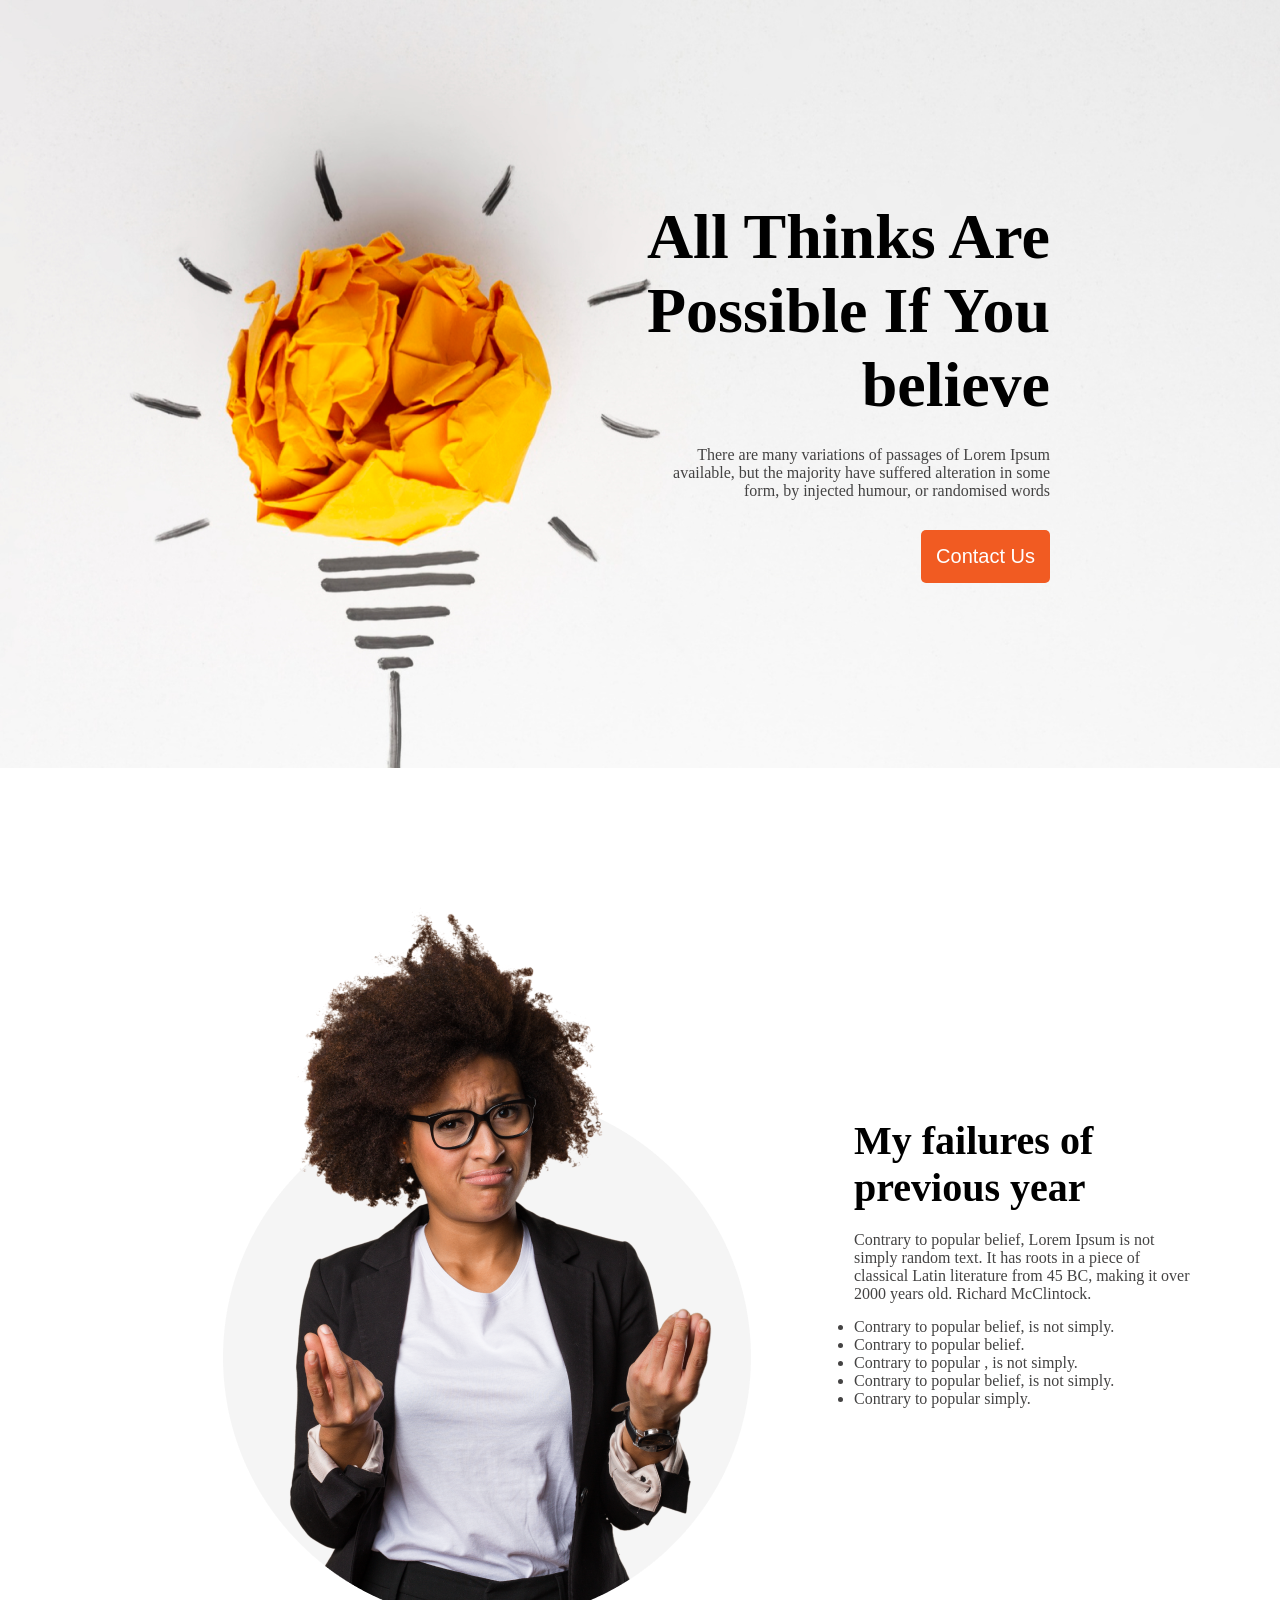
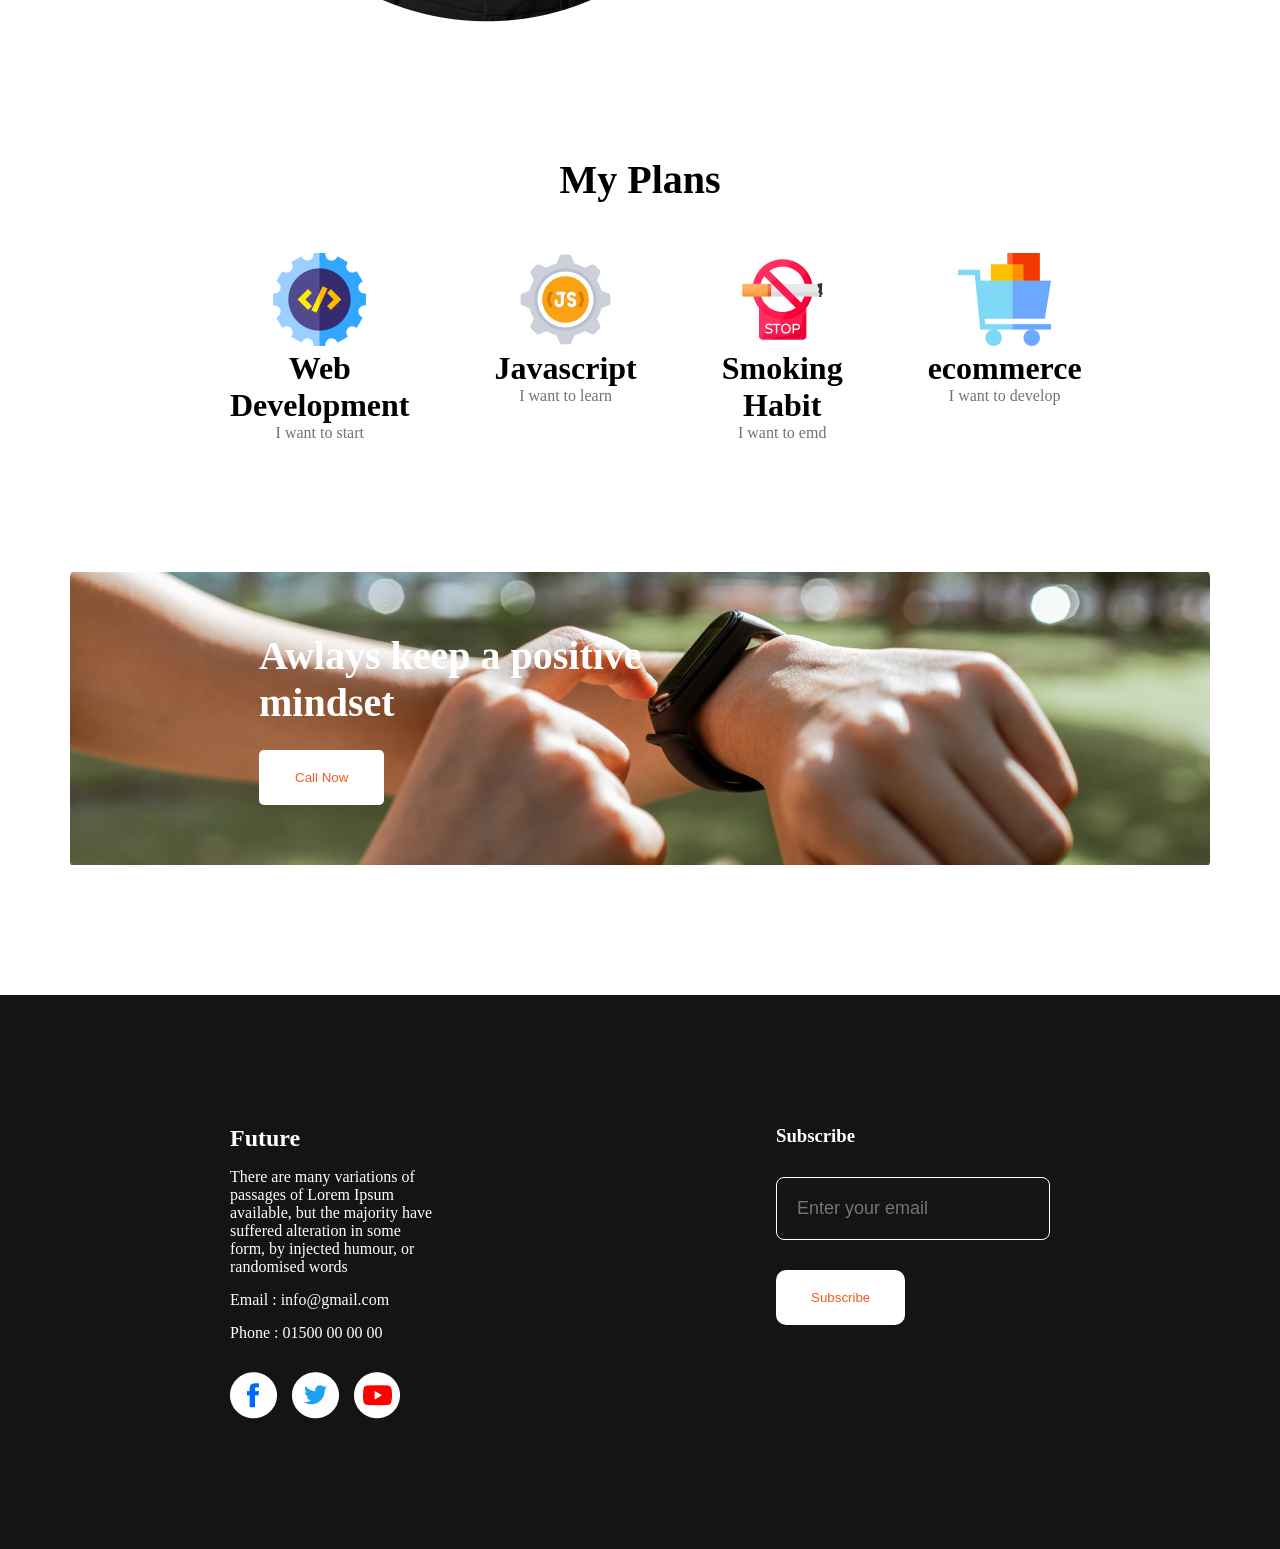
<file: index.html>
<!DOCTYPE html>
<html lang="en">
  <head>
    <meta charset="UTF-8" />
    <meta name="viewport" content="width=device-width, initial-scale=1.0" />
    <title>project</title>
    <link rel="stylesheet" href="style.css" />
  </head>
  <body>
    <header></header>
    <main>
      <section class="banner-container">
        <h2 class="banner-title">
          All Thinks Are <br />
          Possible If You <br />
          believe
        </h2>
        <p class="banner-paragraph">
          There are many variations of passages of Lorem Ipsum <br />
          available, but the majority have suffered alteration in some <br />
          form, by injected humour, or randomised words
        </p>
        <button class="banner-btn">Contact Us</button>
      </section>
      <!-- person section -->
      <section class="person-container">
        <div>
          <img src="../person.png" alt="" />
        </div>
        <div>
          <h3 class="person-title">
            My failures of <br />
            previous year
          </h3>
          <p class="person-paragraph">
            Contrary to popular belief, Lorem Ipsum is not <br />
            simply random text. It has roots in a piece of <br />
            classical Latin literature from 45 BC, making it over <br />
            2000 years old. Richard McClintock.
          </p>
          <ul class="person-list">
            <li>Contrary to popular belief, is not simply.</li>
            <li>Contrary to popular belief.</li>
            <li>Contrary to popular , is not simply.</li>
            <li>Contrary to popular belief, is not simply.</li>
            <li>Contrary to popular simply.</li>
          </ul>
        </div>
      </section>
      <!-- plans section -->
      <section class="plans-container">
        <h3 class="plans-title">My Plans</h3>
        <div class="plans-icon-section">
          <div>
            <img src="../icons/web.png" alt="" />
            <div>
              <h3 class="plans-icon-title">Web Development</h3>
              <p class="plans-icon-paragraph">I want to start</p>
            </div>
          </div>
          <div>
            <div><img src="../icons/js.png" alt="" /></div>
            <div>
              <h3 class="plans-icon-title">Javascript</h3>
              <p class="plans-icon-paragraph">I want to learn</p>
            </div>
          </div>
          <div>
            <img src="../icons/smoke.png" alt="" />
            <div>
              <h3 class="plans-icon-title">Smoking Habit</h3>
              <p class="plans-icon-paragraph">I want to emd</p>
            </div>
          </div>
          <div>
            <img src="../icons/ecom.png" alt="" />
            <div>
              <h3 class="plans-icon-title">ecommerce</h3>
              <p class="plans-icon-paragraph">I want to develop</p>
            </div>
          </div>
        </div>
      </section>
      <!-- positive mindset section -->
      <section class="positive-container">
        <h1 class="positive-title">
          Awlays keep a positive <br />
          mindset
        </h1>
        <button class="positive-btn">Call Now</button>
      </section>
    </main>
    <footer>
      <section class="future-footer-section">
        <div>
          <h2>Future</h2>
          <p class="future-paragraph">
            There are many variations of passages of Lorem Ipsum <br />
            available, but the majority have suffered alteration in some <br />
            form, by injected humour, or randomised words
          </p>
          <p class="email">Email : info@gmail.com</p>
          <p>Phone : 01500 00 00 00</p>
          <div class="future-icon">
            <img src="../icons/fb.png" alt="" />
            <img src="../icons/twitter.png" alt="" />
            <img src="../icons/youtube.png" alt="" />
          </div>
        </div>
        <div>
          <h3>Subscribe</h3>
          <input
            type="email"
            name=""
            placeholder="Enter your email"
            id="your-email"
          />
          <br />
          <button class="subscribe-btn">Subscribe</button>
        </div>
      </section>
    </footer>
  </body>
</html>
</file>
<file: style.css>
* {
  margin: 0;
  padding: 0;
  box-sizing: border-box;
}
.banner-container {
  text-align: end;
  padding-right: 230px;
  padding-top: 200px;
  padding-bottom: 185px;
  background-image: url("../banner/banner1.png");
}
.banner-title {
  font-size: 4rem;
}
.banner-paragraph {
  color: #444343;
  margin-top: 24px;
}
.banner-btn {
  font-size: 1.25rem;
  color: white;
  background-color: #f15b22;
  border: none;
  padding: 15px;
  border-radius: 5px;
  margin-top: 30px;
}
/* person section  */
.person-container {
  display: flex;
  align-items: center;
  gap: 85px;
  padding-left: 200px;
  margin-top: 130px;
}
.person-title {
  font-size: 2.5rem;
}
.person-paragraph {
  color: #444343;
  margin-top: 20px;
}
.person-list {
  color: #444343;
  margin-top: 15px;
}
/* plans section */
.plans-container {
  margin-top: 130px;
}
.plans-icon-section {
  display: flex;
  gap: 85px;
  padding: 50px 230px 0 230px;
  text-align: center;
}
.plans-title {
  font-size: 2.5rem;
  text-align: center;
}
.plans-icon-title {
  font-size: 2rem;
}
.plans-icon-paragraph {
  color: #737272;
}
/* positive mindset section */
.positive-container {
  padding: 60px 0 60px 259px;
  margin-top: 130px;
  background-image: url("../watch.png");
  background-repeat: no-repeat;
  background-position: center;
}

.positive-title {
  font-size: 2.5rem;
  color: #ffffff;
}
.positive-btn {
  background-color: #ffffff;
  color: #f15b22;
  padding: 20px 36px;
  border: none;
  border-radius: 5px;
  margin-top: 24px;
}
.future-footer-section {
  background-color: #151414;
  display: flex;
  color: #ffffff;
  gap: 330px;
  padding: 130px 230px;
  margin-top: 130px;
}
.future-paragraph {
  margin-top: 16px;
}
.email {
  margin-top: 15px;
  margin-bottom: 15px;
}
.future-icon {
  margin-top: 30px;
  display: flex;
  gap: 15px;
}

#your-email {
  background: none;
  font-size: 1.125rem;

  border: solid 1px #ffffff;
  padding: 20px;
  border-radius: 8px;
  margin-top: 30px;
}
.subscribe-btn {
  background-color: #ffffff;
  border: none;
  color: #f15b22;
  padding: 20px 35px;
  border-radius: 10px;
  margin-top: 30px;
}
</file>
